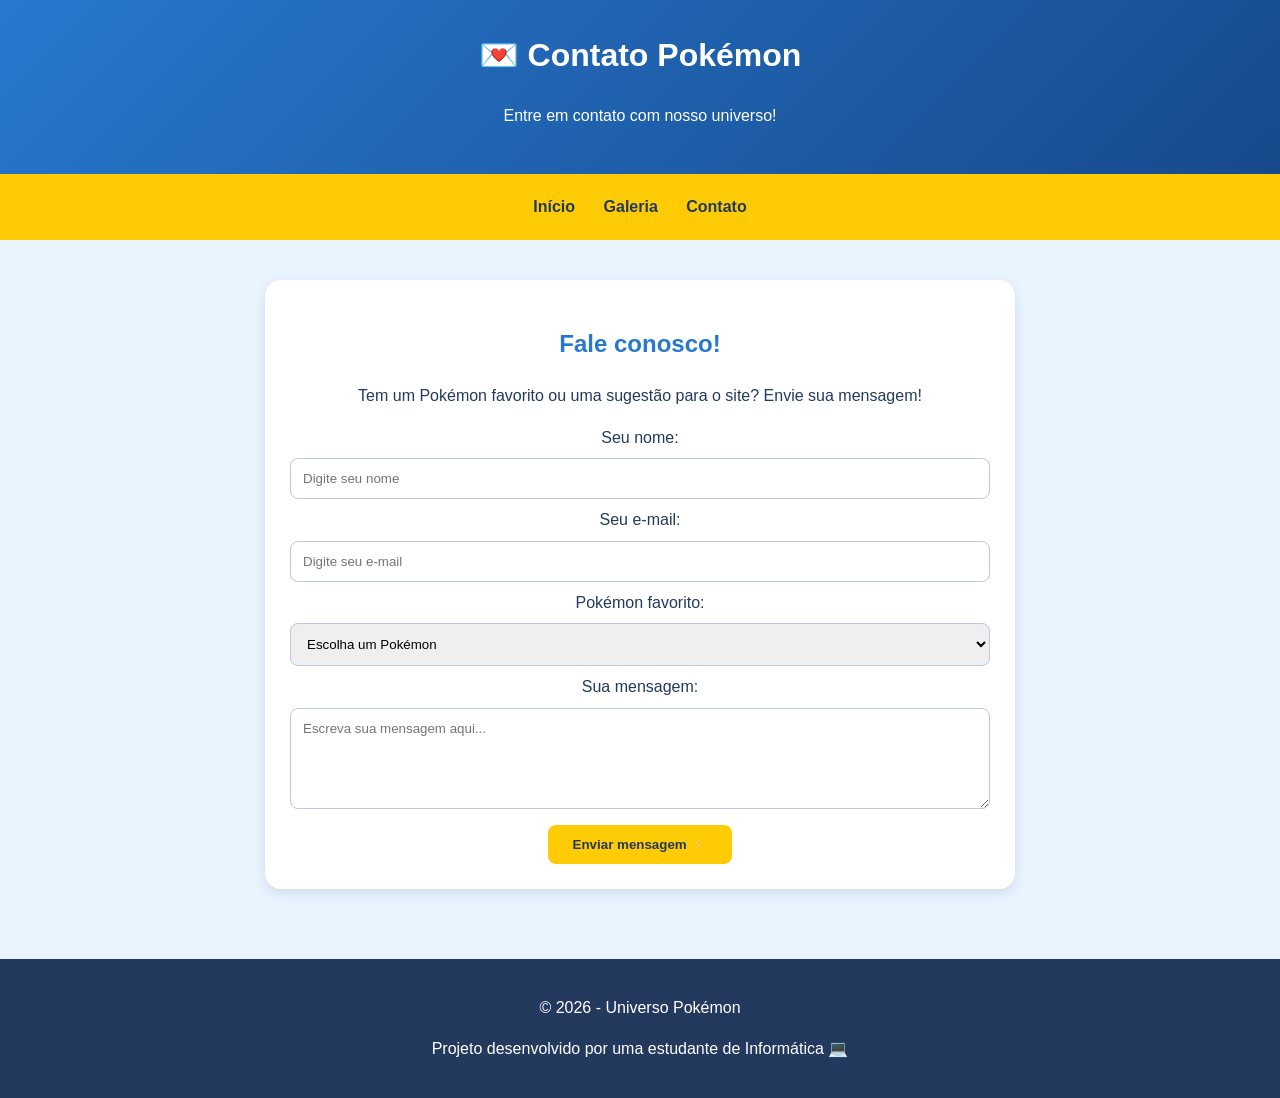
<file: contato.html>
<!DOCTYPE html>
<html lang="pt-BR">
<head>
    <meta charset="UTF-8">
    <meta name="viewport" content="width=device-width, initial-scale=1.0">
    <title>Contato Pokémon</title>
    <link rel="stylesheet" href="style.css">
</head>
<body>
    <header>
        <h1>💌 Contato Pokémon</h1>
        <p>Entre em contato com nosso universo!</p>
    </header>
    <nav>
        <a href="index.html">Início</a>
        <a href="galeria.html">Galeria</a>
        <a href="contato.html">Contato</a>
    </nav>
    <main>
        <section>
            <h2>Fale conosco!</h2>
            <p>
                Tem um Pokémon favorito ou uma sugestão para o site?
                Envie sua mensagem!
            </p>
            <form action="#" method="get">
                <label for="nome">Seu nome:</label>
                <input
                    type="text"
                    id="nome"
                    name="nome"
                    placeholder="Digite seu nome"
                    required
                >
                <label for="email">Seu e-mail:</label>
                <input
                    type="email"
                    id="email"
                    name="email"
                    placeholder="Digite seu e-mail"
                    required
                >
                <label for="pokemon">Pokémon favorito:</label>
                <select id="pokemon" name="pokemon" required>
                    <option value="">Escolha um Pokémon</option>
                    <option value="Pikachu">Pikachu</option>
                    <option value="Pachirisu">Pachirisu</option>
                    <option value="Rayquaza">Rayquaza</option>
                    <option value="Eevee">Eevee</option>
                    <option value="Outro">Outro</option>
                </select>
                <label for="mensagem">Sua mensagem:</label>
                <textarea
                    id="mensagem"
                    name="mensagem"
                    rows="5"
                    placeholder="Escreva sua mensagem aqui..."
                    required
                ></textarea>
                <button type="submit">Enviar mensagem ⚡</button>
            </form>
        </section>
    </main>
    <footer>
        <p>&copy; 2026 - Universo Pokémon</p>
        <p>Projeto desenvolvido por uma estudante de Informática 💻</p>
    </footer>
</body>
</html>
</file>
<file: style.css>
* {
    box-sizing: border-box;
}
body {
    margin: 0;
    background-color: #eaf4ff;
    color: #23395d;
    font-family: Arial, sans-serif;
    text-align: center;
    line-height: 1.6;
}
header {
    background: linear-gradient(135deg, #2878d0, #174a8b);
    color: white;
    padding: 30px 15px;
}
header h1 {
    margin-top: 0;
    font-size: 2em;
}
nav {
    background-color: #ffcb05;
    padding: 15px;
}
nav a {
    display: inline-block;
    color: #23395d;
    margin: 5px 12px;
    font-weight: bold;
    text-decoration: none;
}
nav a:hover {
    color: #2878d0;
    text-decoration: underline;
}
main {
    width: 100%;
    padding: 15px;
}
section {
    background-color: white;
    max-width: 750px;
    margin: 25px auto;
    padding: 25px;
    border-radius: 16px;
    box-shadow: 0 4px 12px #23395d20;
}
section h2 {
    color: #2878d0;

<img
    src="https://raw.githubusercontent.com/PokeAPI/sprites/master/sprites/pokemon/417.png"
    alt="Pachirisu, o Pokémon elétrico"
    style="width: 200px;"
>
}
ul, ol {
    display: inline-block;
    text-align: left;
}
footer {
    background-color: #23395d;
    color: white;
    padding: 20px;
    margin-top: 30px;
}
input, textarea, select {
    width: 100%;
    padding: 12px;
    margin: 8px 0;
    border: 1px solid #b7c9df;
    border-radius: 8px;
    font-family: Arial, sans-serif;
}
button {
    background-color: #ffcb05;
    color: #23395d;
    padding: 12px 25px;
    border: none;
    border-radius: 8px;
    font-weight: bold;
    cursor: pointer;
}
button:hover {
    background-color: #f0b900;
}
@media (max-width: 600px) {
    header h1 {
        font-size: 1.6em;
    }
    nav a {
        margin: 5px;
    }
    section {
        padding: 18px;
    }
}
</file>
